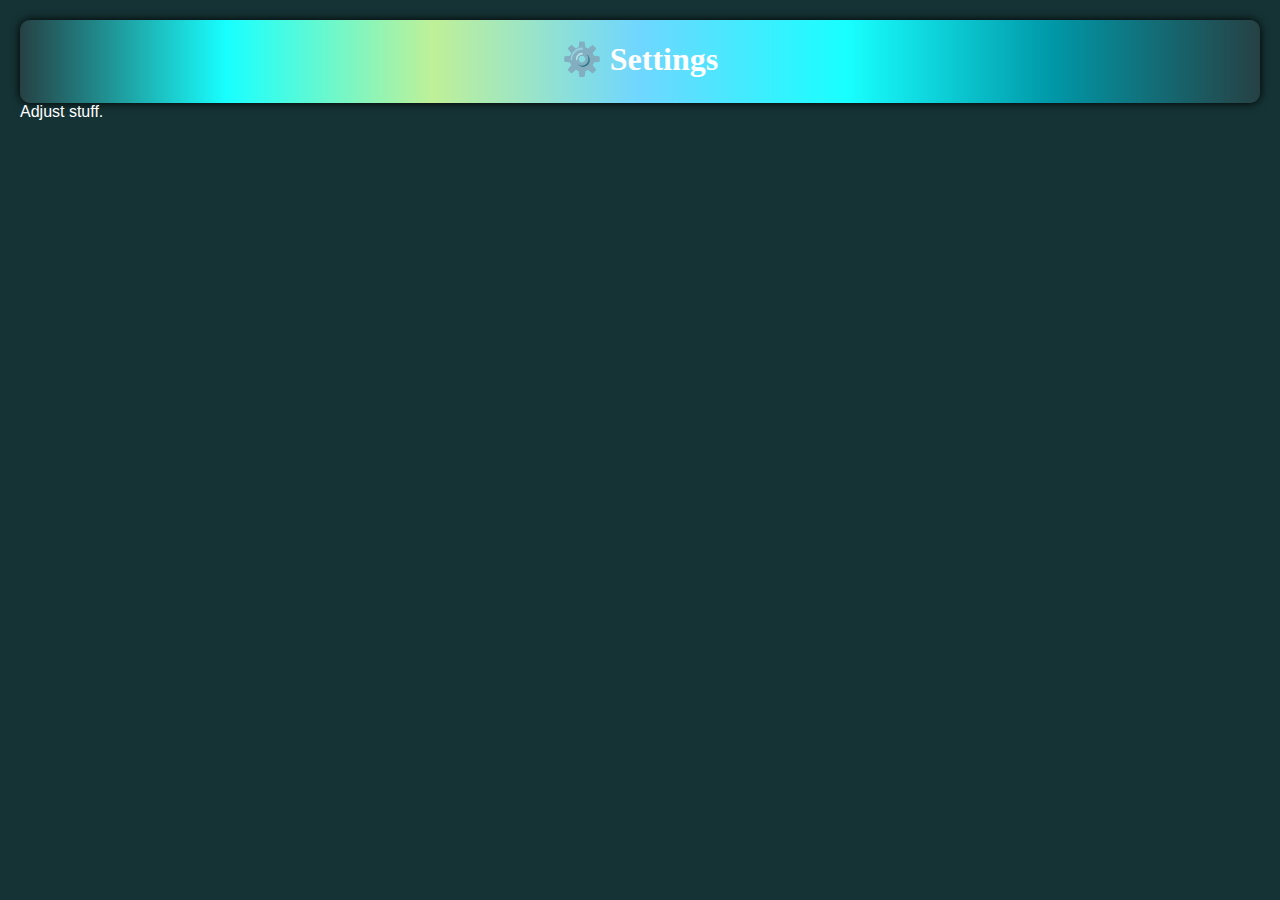
<file: add.html>
<!DOCTYPE html>
<html lang="en">
<head>
    <meta charset="UTF-8">
    <meta name="viewport" content="width=device-width, initial-scale=1.0">
    <title>Settings</title>
    <link rel="stylesheet" href="styles/styles.css">
</head>
<body>
    <header><h1>⚙️ Settings</h1></header>
    <main><p>Adjust stuff.</p></main>
</body>
</html>
</file>
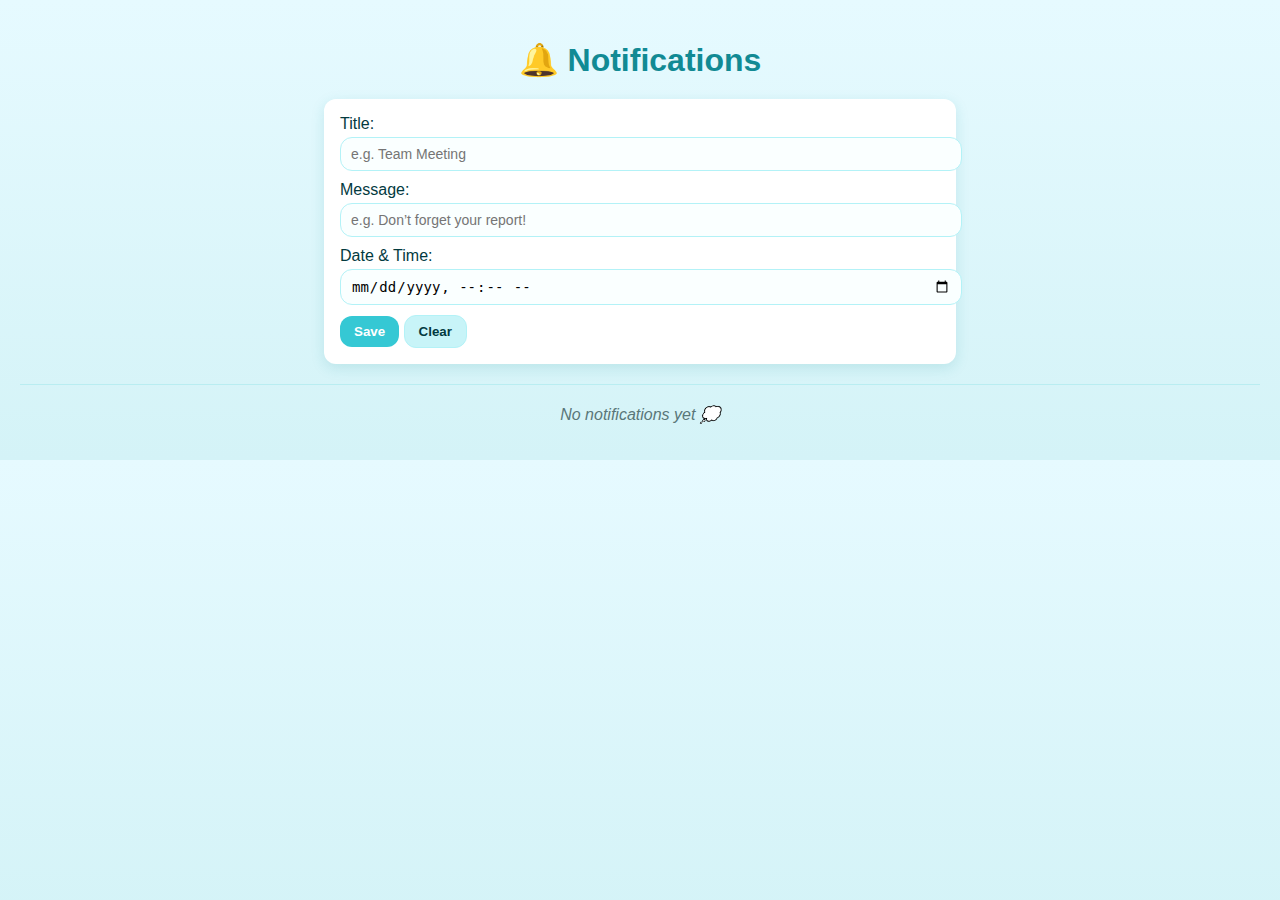
<file: notifications.html>
<!DOCTYPE html>
<html lang="en">
<head>
  <meta charset="UTF-8" />
  <meta name="viewport" content="width=device-width, initial-scale=1.0" />
  <title>Notifications</title>
  <style>
    :root {
      --bg: #e6faff;
      --card: #ffffff;
      --cyan: #35c8d4;
      --cyan-light: #b3f2f7;
      --cyan-dark: #118a94;
      --text: #033a3f;
      --muted: #5a7779;
      --radius: 12px;
      --shadow: 0 4px 14px rgba(17, 138, 148, 0.15);
    }

    body {
      font-family: 'Segoe UI', Arial, sans-serif;
      background: linear-gradient(180deg, var(--bg), #d4f3f7);
      color: var(--text);
      margin: 0;
      padding: 20px;
    }

    h1 {
      text-align: center;
      color: var(--cyan-dark);
      margin-bottom: 20px;
    }

    form {
      background: var(--card);
      border-radius: var(--radius);
      box-shadow: var(--shadow);
      padding: 16px;
      max-width: 600px;
      margin: 0 auto 20px;
    }

    label {
      display: block;
      margin-bottom: 10px;
      font-weight: 500;
    }

    input[type="text"], input[type="datetime-local"] {
      width: 100%;
      padding: 8px 10px;
      border: 1px solid var(--cyan-light);
      border-radius: var(--radius);
      background: #faffff;
      font-size: 14px;
      margin-top: 4px;
    }

    button {
      background: var(--cyan);
      color: white;
      border: none;
      border-radius: var(--radius);
      padding: 8px 14px;
      cursor: pointer;
      transition: background 0.2s ease, transform 0.2s ease;
      font-weight: 600;
    }

    button:hover {
      background: var(--cyan-dark);
      transform: translateY(-1px);
    }

    #clearBtn {
      background: #c8f4f8;
      color: var(--text);
      border: 1px solid var(--cyan-light);
    }

    #clearBtn:hover {
      background: #a2e7ee;
    }

    hr {
      border: none;
      border-top: 1px solid #b9edf1;
      margin: 20px 0;
    }

    #notifContainer {
      max-width: 600px;
      margin: 0 auto;
    }

    .notif-box {
      background: var(--card);
      border-left: 6px solid var(--cyan);
      border-radius: var(--radius);
      box-shadow: var(--shadow);
      padding: 14px;
      margin-bottom: 12px;
      transition: transform 0.2s ease, box-shadow 0.2s ease;
    }

    .notif-box:hover {
      transform: translateY(-3px);
      box-shadow: 0 6px 20px rgba(17, 138, 148, 0.25);
    }

    .notif-box.read {
      border-left-color: #b2dede;
      background: #f4fafa;
      opacity: 0.7;
    }

    .notif-box strong {
      color: var(--cyan-dark);
      font-size: 1.05em;
    }

    .notif-box small {
      display: block;
      color: var(--muted);
      margin-top: 3px;
    }

    .notif-box em {
      display: block;
      font-size: 0.85em;
      color: #056570;
      margin-top: 5px;
    }

    .notif-box button {
      margin-top: 8px;
      margin-right: 6px;
      padding: 6px 10px;
      font-size: 13px;
    }

    .empty {
      text-align: center;
      color: var(--muted);
      font-style: italic;
      margin-top: 20px;
    }
  </style>
</head>
<body>
  <h1>🔔 Notifications</h1>

  <!-- ✏️ Add Notification -->
  <form id="notifForm">
    <input type="hidden" id="notifId">
    <label>Title:
      <input id="notifTitle" type="text" placeholder="e.g. Team Meeting" required>
    </label>
    <label>Message:
      <input id="notifMsg" type="text" placeholder="e.g. Don’t forget your report!" required>
    </label>
    <label>Date & Time:
      <input id="notifTime" type="datetime-local" required>
    </label>
    <button type="submit">Save</button>
    <button type="button" id="clearBtn">Clear</button>
  </form>

  <hr>

  <!-- 📬 Notification List -->
  <div id="notifContainer"></div>

  <script>
  const LS_KEY = 'campusPlannerNotifs';
  let notifs = JSON.parse(localStorage.getItem(LS_KEY) || '[]');
  const $ = id => document.getElementById(id);
  const save = () => localStorage.setItem(LS_KEY, JSON.stringify(notifs));

  function render() {
    const container = $('notifContainer');
    if (!notifs.length) {
      container.innerHTML = '<p class="empty">No notifications yet 💭</p>';
      return;
    }
    container.innerHTML = notifs.map(n => `
      <div class="notif-box ${n.read ? 'read' : ''}">
        <strong>${n.title}</strong>
        <small>${n.msg}</small>
        <em>⏰ ${new Date(n.time).toLocaleString()}</em>
        <button onclick="markRead('${n.id}')">${n.read ? 'Unread' : 'Mark Read'}</button>
        <button onclick="deleteNotif('${n.id}')">Delete</button>
      </div>
    `).join('');
  }

  function addOrUpdate(e) {
    e.preventDefault();
    const id = $('notifId').value;
    const n = {
      id: id || Date.now().toString(),
      title: $('notifTitle').value.trim(),
      msg: $('notifMsg').value.trim(),
      time: $('notifTime').value,
      read: false
    };
    if (!n.title || !n.msg || !n.time) return alert('Please fill all fields.');
    if (id) {
      const i = notifs.findIndex(x => x.id === id);
      notifs[i] = n;
    } else {
      notifs.push(n);
    }
    save(); clearForm(); render();
  }

  function deleteNotif(id) {
    if (confirm('Delete this notification?')) {
      notifs = notifs.filter(x => x.id !== id);
      save(); render();
    }
  }

  function markRead(id) {
    const n = notifs.find(x => x.id === id);
    if (!n) return;
    n.read = !n.read;
    save(); render();
  }

  function clearForm() {
    $('notifForm').reset();
    $('notifId').value = '';
  }

  $('notifForm').onsubmit = addOrUpdate;
  $('clearBtn').onclick = clearForm;

  render();

  // ⏰ Check every minute for upcoming notifications
  setInterval(() => {
    const now = new Date();
    notifs.forEach(n => {
      const time = new Date(n.time);
      if (!n.read && time <= now) {
        alert(`🔔 ${n.title}\n${n.msg}`);
        n.read = true;
      }
    });
    save(); render();
  }, 60000);
  </script>
</body>
</html>
</file>
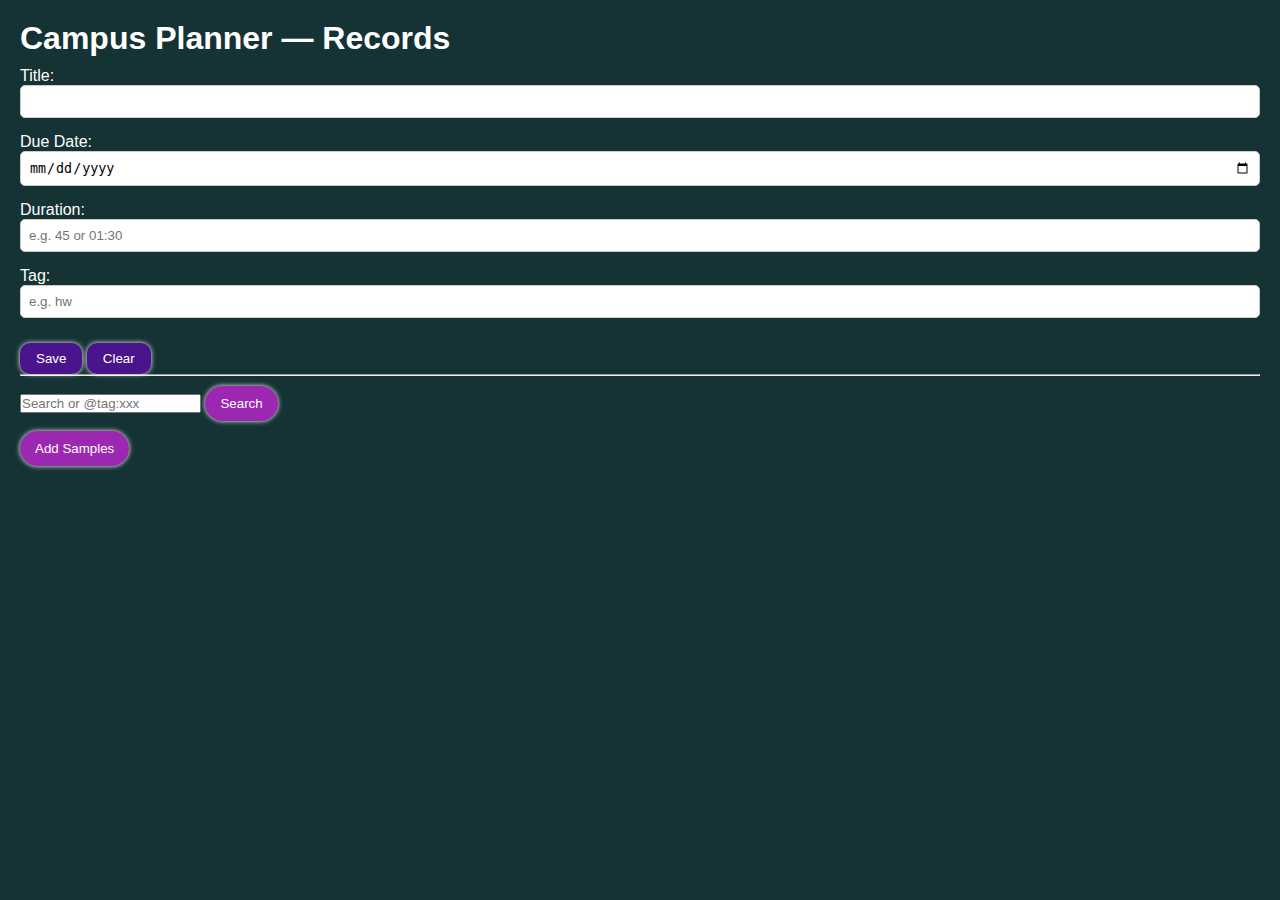
<file: records.html>
<!DOCTYPE html>
<html lang="en">
<head>
  <meta charset="UTF-8" />
  <meta name="viewport" content="width=device-width, initial-scale=1.0" />
  <title>Records</title>
  <link rel="stylesheet" href="styles/styles.css">
</head>
<body>
  <h1>Campus Planner — Records</h1>

  <form id="recordForm">
    <input type="hidden" id="recordId">
    <label>Title: <input id="title" type="text" required></label>
    <label>Due Date: <input id="dueDate" type="date"></label>
    <label>Duration: <input id="duration" type="text" placeholder="e.g. 45 or 01:30"></label>
    <label>Tag: <input id="tag" type="text" placeholder="e.g. hw"></label>
    <button type="submit">Save</button>
    <button type="button" id="clearBtn">Clear</button>
  </form>

  <hr>


   <div id="searchSection">
    <input id="searchBox" type="text" placeholder="Search or @tag:xxx">
    <button id="searchBtn">Search</button>
  </div>

  <button id="seedBtn">Add Samples</button>

   <div id="Container"></div>
   <script type="module" src="scripts/notifications.js"></script>
</body>
</html>
</file>
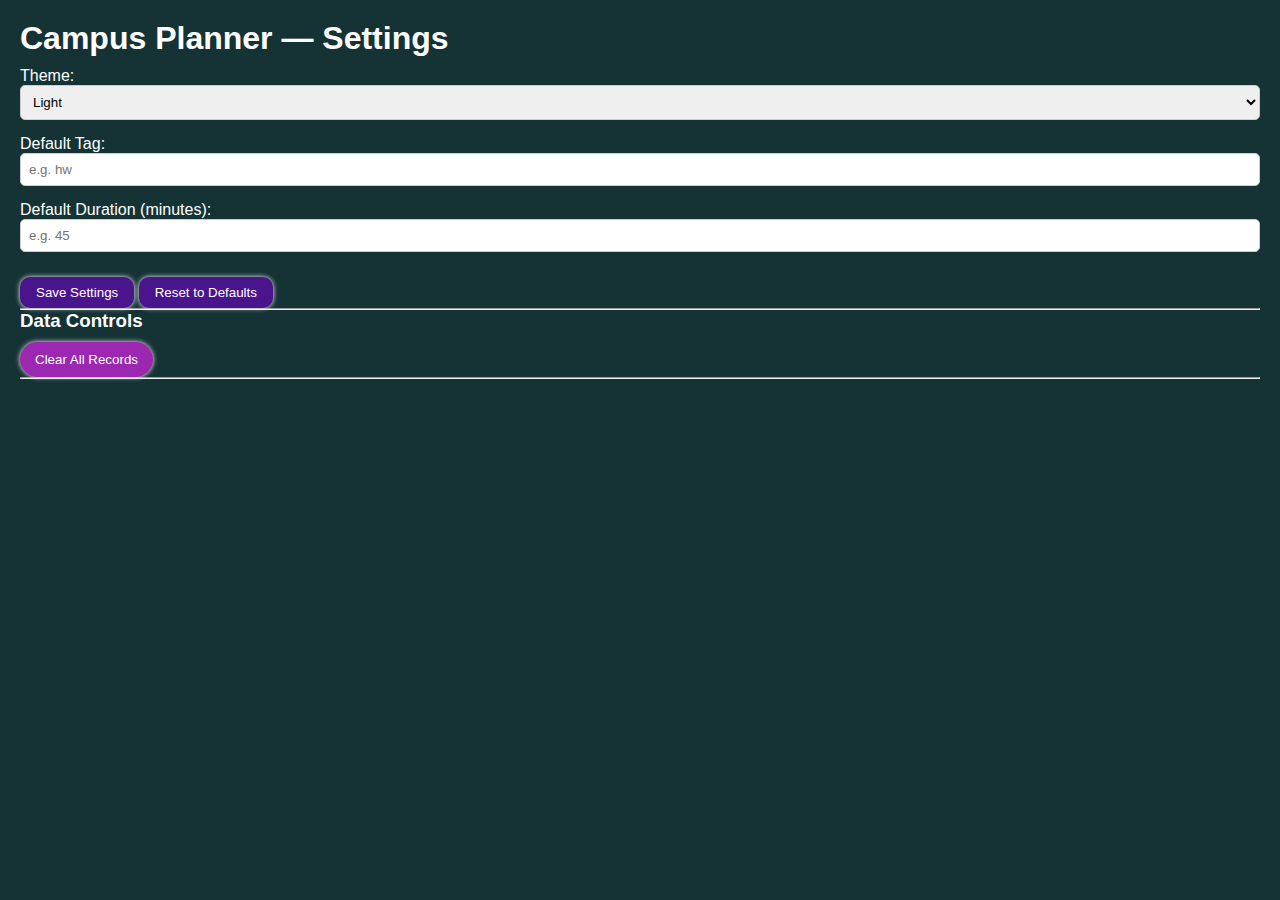
<file: settings.html>
<!DOCTYPE html>
<html lang="en">
<head>
  <meta charset="UTF-8">
  <meta name="viewport" content="width=device-width, initial-scale=1.0">
  <title>Settings</title>
  <link rel="stylesheet" href="styles/styles.css">
</head>
<body>
  <h1>Campus Planner — Settings</h1>

  <div id="settingsContainer">
    <form id="settingsForm">
      <label>
        Theme:
        <select id="theme">
          <option value="light">Light</option>
          <option value="dark">Dark</option>
        </select>
      </label>

      <label>
        Default Tag:
        <input id="defaultTag" type="text" placeholder="e.g. hw">
      </label>

      <label>
        Default Duration (minutes):
        <input id="defaultDuration" type="number" min="0" placeholder="e.g. 45">
      </label>

      <button type="submit">Save Settings</button>
      <button type="button" id="resetBtn">Reset to Defaults</button>
    </form>

    <hr>

    <div id="dataControls">
      <h3>Data Controls</h3>
      <button id="clearRecordsBtn">Clear All Records</button>
    </div>

    <hr>

  </div>

  <script src="scripts/settings.js"></script>
  </script>
</body>
</html>
</file>
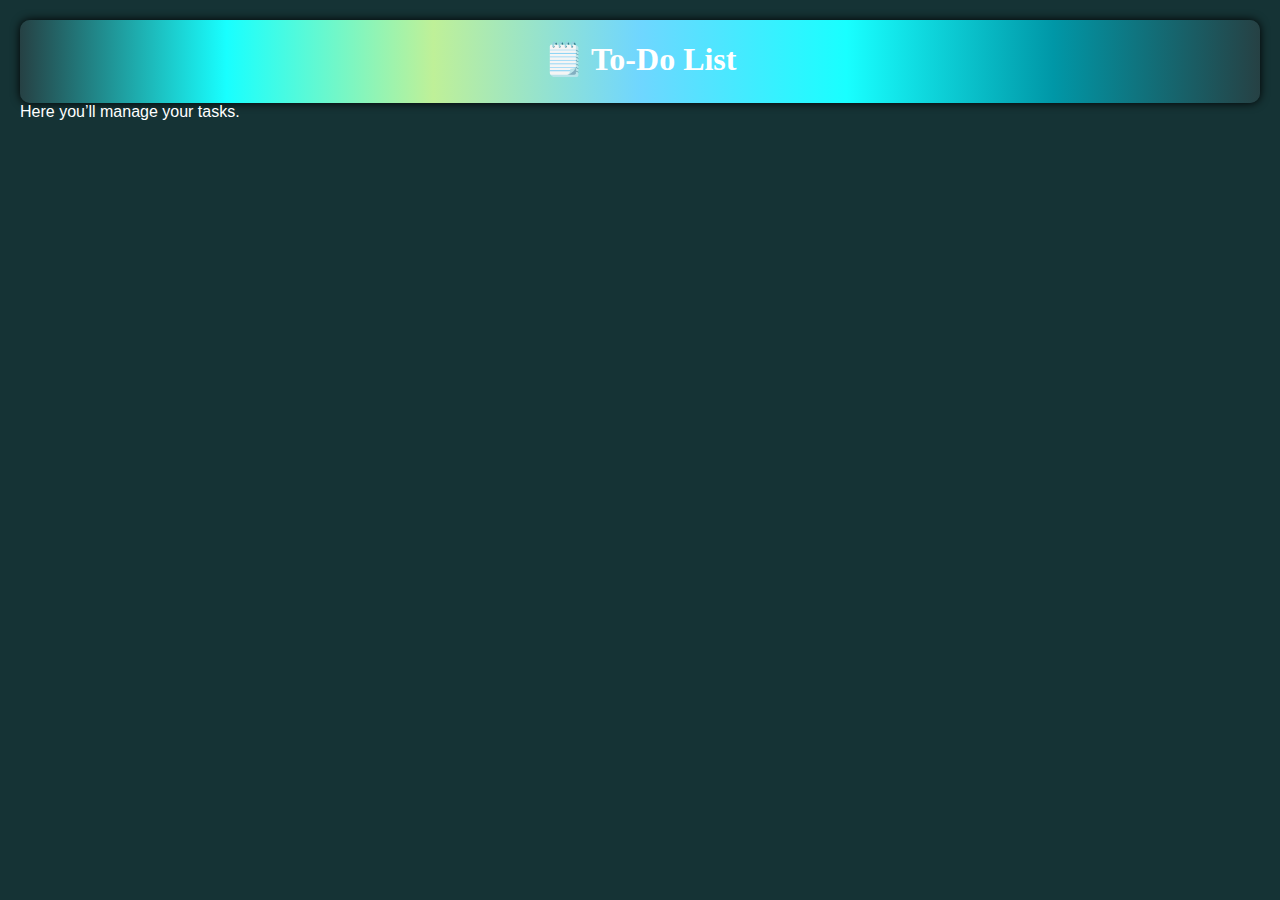
<file: tasks.html>
<!doctype html>
<html lang="en">
<head>
  <meta charset="utf-8">
  <title>To-Do List</title>
  <link rel="stylesheet" href="styles/styles.css">
</head>
<body>
  <header><h1>🗒️ To-Do List</h1></header>
  <main><p>Here you’ll manage your tasks.</p></main>
</body>
</html>
</file>
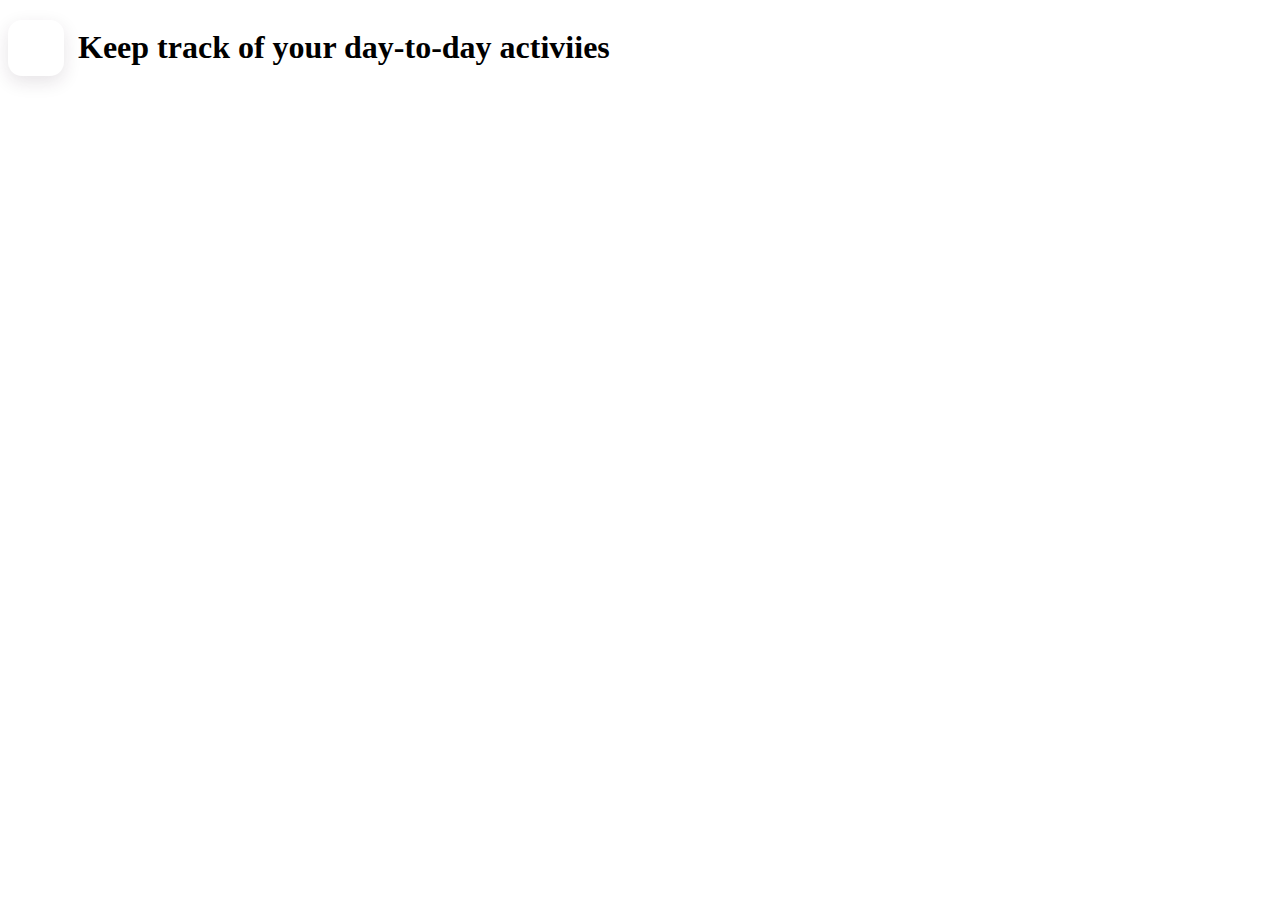
<file: todolist.html>
<!doctype html>
<html lang="en">
<head>
<meta charset="utf-8" />
<meta name="viewport" content="width=device-width,initial-scale=1" />
<title>To do list</title>
<link rel="stylesheet" href="styles/todolist.css" />
</head>
<body>
  <header>
    <div class="logo">♡</div>
    <div>
      <h1>Keep track of your day-to-day activiies</h1>
    </div>
  </header>
</body>
</html>
</file>
<file: styles/todolist.css>
header {
  display: flex;
  align-items: center;
  gap: 14px;
  margin-bottom: 18px;
}

header .logo {
  width: 56px;
  height: 56px;
  border-radius: 14px;
  display: flex;
  align-items: center;
  justify-content: center;
  background: linear-gradient(135deg, var(--accent), var(--lilac));
  color: white;
  font-weight: 700;
  font-size: 20px;
  box-shadow: 0 6px 18px rgba(51, 26, 46, 0.12);
}
</file>
<file: styles/styles.css>
/* Trying out some basic reset stuff */
* {
  margin: 0;
  padding: 0;
  box-sizing: border-box;
}

/* Basic page setup */
body {
  font-family: Arial, sans-serif;
  background-color: #153335;
  color: white;
  padding: 20px;
}

/* Header */
header {
  text-align: center;
  background: linear-gradient(to right, #264144, #18ffff, #bff098, #6fd6ff, #18ffff, #0097a7, #264144);
  padding: 20px;
  border-radius: 10px;
  box-shadow: 0 0 10px #000;
}

header h1 {
  font-family: lucida handwriting;
  font-size: 2rem;
  margin-bottom: 5px;
}

header p {
  font-size: 1rem;
  opacity: 0.8;
}

/* Nav links - trying flex */
nav ul {
  list-style: none;
  display: flex;
  justify-content: center;
  flex-wrap: wrap;
  gap: 10px;
  margin-top: 15px;
}

nav a {
  text-decoration: none;
  color: #fff;
  background: #4a148c;
  padding: 8px 12px;
  border-radius: 15px;
  transition: 0.3s;
}

nav a:hover {
  background: #ba68c8;
  color: #000;
}

/* Each section */
section {
  background: linear-gradient(45deg, #153335, #18ffff, #00bcd4, #153335);
  margin-top: 20px;
  padding: 40px 70px 40px;
  border-radius: 10px;
  color: #000;
  box-shadow: 0 4px 10px rgba(0,0,0,0.3);
}

section h2 {
  font-family: lucida handwriting;
  font-size: 2rem;
  border-bottom: 2px solid #4a148c;
  margin-bottom: 10px;
  padding-bottom: 5px;
}

/* Buttons */
button {
  background: #9c27b0;
  color: white;
  padding: 10px 15px;
  border: none;
  border-radius: 20px;
  cursor: pointer;
  box-shadow: 0 0 5px #fff;
  margin-top: 10px;
}

button:hover {
  background: #ce93d8;
  color: #000;
}

/* 🌸 Dashboard Grid Style */
.dashboard-grid {
  display: grid;
  grid-template-columns: repeat(auto-fit, minmax(180px, 1fr));
  gap: 25px;
  margin-top: 25px;
}

.dash-card {
  background-color: var(--clr);
  border: none;
  border-radius: 50px;
  padding: 30px 20px;
  text-align: center;
  box-shadow: 0 8px 16px rgba(0,0,0,0.15);
  cursor: pointer;
  transition: transform 0.25s ease, box-shadow 0.25s ease;
  color: #fff;
  font-family: "Poppins", sans-serif;
}

.dash-card h3 {
  font-size: 1.3rem;
  margin-bottom: 8px;
}

.dash-card p {
  font-size: 0.95rem;
  color: #50323a;
}

.dash-card:hover,
.dash-card:focus {
  transform: translateY(-6px);
  box-shadow: 0 12px 22px rgba(0, 0, 0, 0.25);
  outline: none;
}

.dash-card:active {
  transform: scale(0.98);
}

@media (max-width: 600px) {
  .dashboard-grid {
    grid-template-columns: 1fr;
  }
}

/* Simple forms */
form {
  margin-top: 10px;
}

form label {
  display: block;
  margin-bottom: 5px;
}

form input,
form select {
  width: 100%;
  padding: 8px;
  border-radius: 5px;
  border: 1px solid #ccc;
  margin-bottom: 10px;
}

form button {
  background: #4a148c;
  color: #fff;
  border: none;
  padding: 8px 16px;
  border-radius: 10px;
}

form button:hover {
  background: #ba68c8;
}

/* Footer */
footer {
  text-align: center;
  padding: 15px;
  margin-top: 30px;
  color: #ddd;
  font-size: 0.9rem;
}

/* Trying some responsiveness */
@media (max-width: 600px) {
  nav ul {
    flex-direction: column;
    align-items: center;
  }

  header h1 {
    font-size: 1.5rem;
  }

  section {
    padding: 15px;
  }
}
</file>
